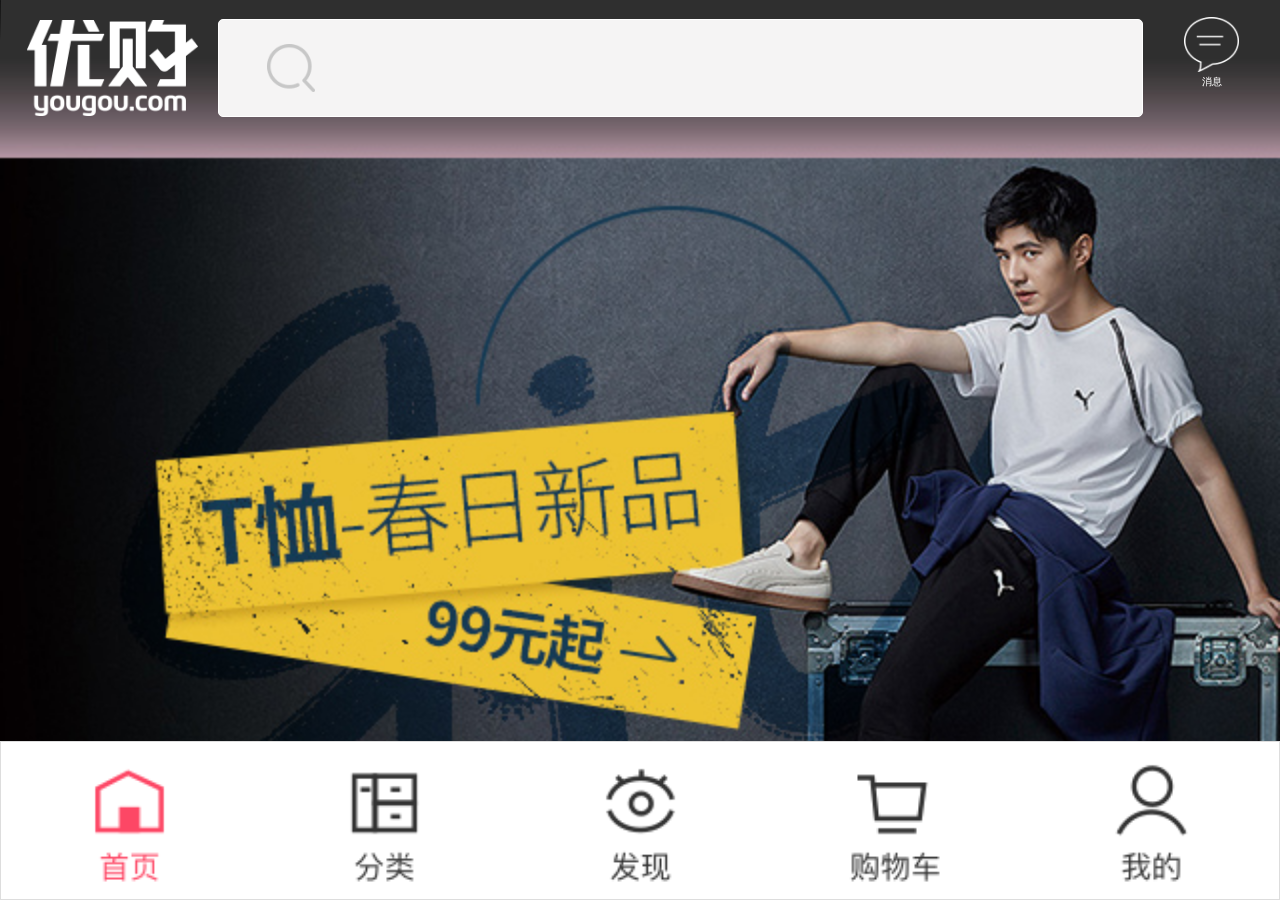
<file: index.html>
<!DOCTYPE html>
<html lang="en">
<head>
<meta charset="UTF-8">
<meta name="viewport" content="width=device-width, initial-scale=1.0">
<meta http-equiv="X-UA-Compatible" content="ie=edge">
<link rel="stylesheet" href="css/swiper.min.css">
<link rel="stylesheet" href="css/index.css">
<title>index</title>
</head>
<body>
<!-- header -->
<header>
    <div class="logo"></div>
    <input class="push-on" type="text">
    <div class="infos">
        <a href="javascript:;">消息</a>
    </div>
</header>
<!-- content -->
<div class="content">
    <!-- 轮播图 -->
    <section class="banner">
        <div class="swiper-container">
            <div class="swiper-wrapper">
                <div class="swiper-slide"><img src="img/1551765783019.jpg" alt=""></div>
                <div class="swiper-slide"><img src="img/1552291781034.jpg" alt=""></div>
                <div class="swiper-slide"><img src="img/1552291788923.jpg" alt=""></div>
                <div class="swiper-slide"><img src="img/1552291796296.jpg" alt=""></div>
                <div class="swiper-slide"><img src="img/1553219227276.jpg" alt=""></div>
            </div>
            <div id="diandian" class="swiper-pagination"></div>
        </div>
    </section>
    <!-- 签到 -->
    <section class="signIndex">
        <ul>
            <li>
                <a href="javascript:;">
                    <img src="img/1547706860219.png" alt="">
                </a>
            </li>
            <li>
                <a href="javascript:;">
                    <img src="img/1547706864808.png" alt="">
                </a>
            </li>
            <li>
                <a href="javascript:;">
                    <img src="img/1547706869505.png" alt="">
                </a>
            </li>
            <li>
                <a href="javascript:;">
                    <img src="img/1547706876310.png" alt="">
                </a>
            </li>
        </ul>
    </section>
    <!-- 新品首发 -->
    <section class="new-product">
        <ul>
            <li>
                <a href="javascript:;">
                    <img src="img/1553219276013.jpg" alt="">
                </a>
            </li>
            <li>
                <a href="javascript:;">
                    <img src="img/1553219289146.jpg" alt="">
                </a>
            </li>
            <li>
                <a href="javascript:;">
                    <img src="img/1553219298283.jpg" alt="">
                </a>
            </li>
            <li>
                <a href="javascript:;">
                    <img src="img/1553219305918.gif" alt="">
                </a>
            </li>
        </ul>
    </section>
    <!-- 折扣 -->
    <section class="discount">
        <div class="discount-wrapper">
            <div><a href="javascript:;"><img src="img/1552298902982.jpg" alt=""></a></div>
            <div><a href="javascript:;"><img src="img/1552301716243.jpg" alt=""></a></div>
            <div><a href="javascript:;"><img src="img/1552301625713.jpg" alt=""></a></div>
            <div><a href="javascript:;"><img src="img/1548678180156.jpg" alt=""></a></div>
            <div><a href="javascript:;"><img src="img/1550223407344.jpg" alt=""></a></div>
            <div><a href="javascript:;"><img src="img/1550829442636.jpg" alt=""></a></div>
            <div><a href="javascript:;"><img src="img/1550223390996.jpg" alt=""></a></div>
        </div>
    </section>
    <!-- 热门分类 -->
    <section class="hot-product">
        <a class="title" href="javascript:;"><img src="img/1537964399143.jpg" alt=""></a>
        <div class="product-class">
            <ul>
                <li>
                    <a href="javascript:;">
                        <img src="img/1550817750185.png" alt="">
                    </a>
                </li>
                <li>
                    <a href="javascript:;">
                        <img src="img/1550820145606.png" alt="">
                    </a>
                </li>
                <li>
                    <a href="javascript:;">
                        <img src="img/1550817770313.png" alt="">
                    </a>
                </li>
                <li>
                    <a href="javascript:;">
                        <img src="img/1550817777822.png" alt="">
                    </a>
                </li>
                
            </ul>
        </div>
        <div class="product-class">
            <ul>
                <li>
                    <a href="javascript:;">
                        <img src="img/1550810102851.png" alt="">
                    </a>
                </li>
                <li>
                    <a href="javascript:;">
                        <img src="img/1550810101303.png" alt="">
                    </a>
                </li>
                <li>
                    <a href="javascript:;">
                        <img src="img/1550810107688.png" alt="">
                    </a>
                </li>
                <li>
                    <a href="javascript:;">
                        <img src="img/1550810111372.png" alt="">
                    </a>
                </li>
            </ul>
        </div>
        <div class="product-brand">
            <ul>
                <li>
                    <a href="javascript:;">
                        <img src="img/1537253123662.png" alt="">
                    </a>
                </li>
                <li>
                    <a href="javascript:;">
                        <img src="img/1537253140328.png" alt="">
                    </a>
                </li>
                <li>
                    <a href="javascript:;">
                        <img src="img/1537253162890.png" alt="">
                    </a>
                </li>
                <li>
                    <a href="javascript:;">
                        <img src="img/1537253177953.png" alt="">
                    </a>
                </li>
                <li>
                    <a href="javascript:;">
                        <img src="img/1537253203264.png" alt="">
                    </a>
                </li>
            </ul>
        </div>
        <div class="product-brand">
            <ul>
                <li>
                    <a href="javascript:;">
                        <img src="img/1537253220254.png" alt="">
                    </a>
                </li>
                <li>
                    <a href="javascript:;">
                        <img src="img/1537253238961.png" alt="">
                    </a>
                </li>
                <li>
                    <a href="javascript:;">
                        <img src="img/1537253257853.png" alt="">
                    </a>
                </li>
                <li>
                    <a href="javascript:;">
                        <img src="img/1537253273217.png" alt="">
                    </a>
                </li>
                <li>
                    <a href="javascript:;">
                        <img src="img/1537253289009.png" alt="">
                    </a>
                </li>
            </ul>
        </div>
    </section>
    <!-- 限时秒杀 -->
    <section class="second-kill">
        <a class="title" href="javascript:;"><img src="img/1540552313348.jpg" alt=""></a>
        <div class="kill-content">
            <div class="kill-con-left">
                <a href="javascript:;">
                    <img src="img/1545122987899.jpg" alt="">
                </a>
            </div>
            <div class="kill-con-right">
                <div class="k-c-r-top">
                    <a href="javascript:;">
                        <div class="k-c-r-top-left">
                            <p class="setTime">爆款限时秒杀: </p>
                            <p class="colorFont">鞋靴特卖</p>
                            <p class="seckillFont">爆款秒杀</p>
                            <p class="goFont">GO></p>
                        </div>
                        <img class="k-c-r-top-right" src="img/100978552_01_mb.jpg" alt="">
                    </a>
                </div>
                <div class="k-c-r-bot">
                    <a href="javascript:;">
                        <div class="k-c-r-bot-left">
                            <p class="colorFont">运动休闲</p>
                            <p class="seckillFont">好货限量</p>
                            <p class="goFont">GO></p>
                        </div>
                        <img class="k-c-r-bot-right" src="img/100968975_01_mb.jpg" alt="">
                    </a>
                </div>
            </div>
        </div>
    </section>
    <!-- 精选活动 /品牌专区-->
    <section class="brand-area">
        <a class="title" href="javascript:;"><img src="img/1539570608208.jpg" alt=""></a>
        <a class="title" href="javascript:;"><img src="img/1537254187391.jpg" alt=""></a>
        <div class="brand-area-main">
            <a class="brand-area-pic" href="javascript:;"><img src="img/1551341063985.jpg" alt=""></a>
            <div class="more">
                <div class="more-list">
                    <a href="javascript:;">
                        <img src="img/101183233_01_mb.jpg" alt="">
                        <p>
                            <span>¥&nbsp;349</span>
                            <del>¥&nbsp;499</del>
                        </p>
                    </a>
                </div>
                <div class="more-list">
                    <a href="javascript:;">
                        <img src="img/101184037_01_mb.jpg" alt="">
                        <p>
                            <span>¥&nbsp;129</span>
                            <del>¥&nbsp;169</del>
                        </p>
                    </a>
                </div>
                <div class="more-list">
                    <a href="javascript:;">
                        <img src="img/101183269_01_mb.jpg" alt="">
                        <p>
                            <span>¥&nbsp;349</span>
                            <del>¥&nbsp;499</del>
                        </p>
                    </a>
                </div>
                <div class="more-list">
                    <a href="javascript:;">
                        <img src="img/101184089_01_mb.jpg" alt="">
                        <p>
                            <span>¥&nbsp;419</span>
                            <del>¥&nbsp;599</del>
                        </p>
                    </a>
                </div>
                <div class="more-list">
                    <a href="javascript:;">
                        <img src="img/101182849_01_mb.jpg" alt="">
                        <p>
                            <span>¥&nbsp;379</span>
                            <del>¥&nbsp;529</del>
                        </p>
                    </a>
                </div>
                <div class="more-list">
                    <a href="javascript:;">
                        <img src="img/101183864_01_mb.jpg" alt="">
                        <p>
                            <span>¥&nbsp;194</span>
                            <del>¥&nbsp;299</del>
                        </p>
                    </a>
                </div>
                <div class="more-list">
                    <a href="javascript:;">
                        <img src="img/101184061_01_mb.jpg" alt="">
                        <p>
                            <span>¥&nbsp;149</span>
                            <del>¥&nbsp;199</del>
                        </p>
                    </a>
                </div>
                <div class="more-list">
                    <a href="javascript:;">
                        <img src="img/101184117_01_mb.jpg" alt="">
                        <p>
                            <span>¥&nbsp;129</span>
                            <del>¥&nbsp;169</del>
                        </p>
                    </a>
                </div>
                <div class="more-list">
                    <a href="javascript:;">
                        <img src="img/101183855_01_mb.jpg" alt="">
                        <p>
                            <span>¥&nbsp;209</span>
                            <del>¥&nbsp;329</del>
                        </p>
                    </a>
                </div>
                <div class="more-list">
                    <a href="javascript:;">
                        <img src="img/101183269_01_mb.jpg" alt="">
                        <p>
                            <span>¥&nbsp;399</span>
                            <del>¥&nbsp;599</del>
                        </p>
                    </a>
                </div>
                <div class="more-list">
                    <a href="javascript:;">
                        <div class="more-word">
                            <p>查看更多</p>
                            <p>MORE+</p>
                        </div>
                    </a>
                </div>
            </div>
        </div>
        <div class="brand-area-main">
            <a class="brand-area-pic" href="javascript:;"><img src="img/1551341063985.jpg" alt=""></a>
            <div class="more">
                <div class="more-list">
                    <a href="javascript:;">
                        <img src="img/101183233_01_mb.jpg" alt="">
                        <p>
                            <span>¥&nbsp;349</span>
                            <del>¥&nbsp;499</del>
                        </p>
                    </a>
                </div>
                <div class="more-list">
                    <a href="javascript:;">
                        <img src="img/101184037_01_mb.jpg" alt="">
                        <p>
                            <span>¥&nbsp;129</span>
                            <del>¥&nbsp;169</del>
                        </p>
                    </a>
                </div>
                <div class="more-list">
                    <a href="javascript:;">
                        <img src="img/101183269_01_mb.jpg" alt="">
                        <p>
                            <span>¥&nbsp;349</span>
                            <del>¥&nbsp;499</del>
                        </p>
                    </a>
                </div>
                <div class="more-list">
                    <a href="javascript:;">
                        <img src="img/101184089_01_mb.jpg" alt="">
                        <p>
                            <span>¥&nbsp;419</span>
                            <del>¥&nbsp;599</del>
                        </p>
                    </a>
                </div>
                <div class="more-list">
                    <a href="javascript:;">
                        <img src="img/101182849_01_mb.jpg" alt="">
                        <p>
                            <span>¥&nbsp;379</span>
                            <del>¥&nbsp;529</del>
                        </p>
                    </a>
                </div>
                <div class="more-list">
                    <a href="javascript:;">
                        <img src="img/101183864_01_mb.jpg" alt="">
                        <p>
                            <span>¥&nbsp;194</span>
                            <del>¥&nbsp;299</del>
                        </p>
                    </a>
                </div>
                <div class="more-list">
                    <a href="javascript:;">
                        <img src="img/101184061_01_mb.jpg" alt="">
                        <p>
                            <span>¥&nbsp;149</span>
                            <del>¥&nbsp;199</del>
                        </p>
                    </a>
                </div>
                <div class="more-list">
                    <a href="javascript:;">
                        <img src="img/101184117_01_mb.jpg" alt="">
                        <p>
                            <span>¥&nbsp;129</span>
                            <del>¥&nbsp;169</del>
                        </p>
                    </a>
                </div>
                <div class="more-list">
                    <a href="javascript:;">
                        <img src="img/101183855_01_mb.jpg" alt="">
                        <p>
                            <span>¥&nbsp;209</span>
                            <del>¥&nbsp;329</del>
                        </p>
                    </a>
                </div>
                <div class="more-list">
                    <a href="javascript:;">
                        <img src="img/101183269_01_mb.jpg" alt="">
                        <p>
                            <span>¥&nbsp;399</span>
                            <del>¥&nbsp;599</del>
                        </p>
                    </a>
                </div>
                <div class="more-list">
                    <a href="javascript:;">
                        <div class="more-word">
                            <p>查看更多</p>
                            <p>MORE+</p>
                        </div>
                    </a>
                </div>
            </div>
        </div>
    </section>
    <!-- 回到顶部 -->
    <div class="back-top">
        <a href="javascript:;"></a>
    </div>
</div>
<!-- footer -->
<footer>
    <ul>
        <li>
            <a class="shouye" href="index.html"></a>
        </li>
        <li>
            <a class="fenlei" href="list.html"></a>
        </li>
        <li>
            <a class="faxian" href="javascript:;"></a>
        </li>
        <li>
            <a class="gouwuche" href="javascript:;"></a>
        </li>
        <li>
            <a class="wode" href="login.html"></a>
        </li>
    </ul>
</footer>
</body>
</html>
<script src="js/jquery-1.8.3.min.js"></script>
<script src="js/swiper.min.js"></script>
<script src="js/index.js"></script>
</file>
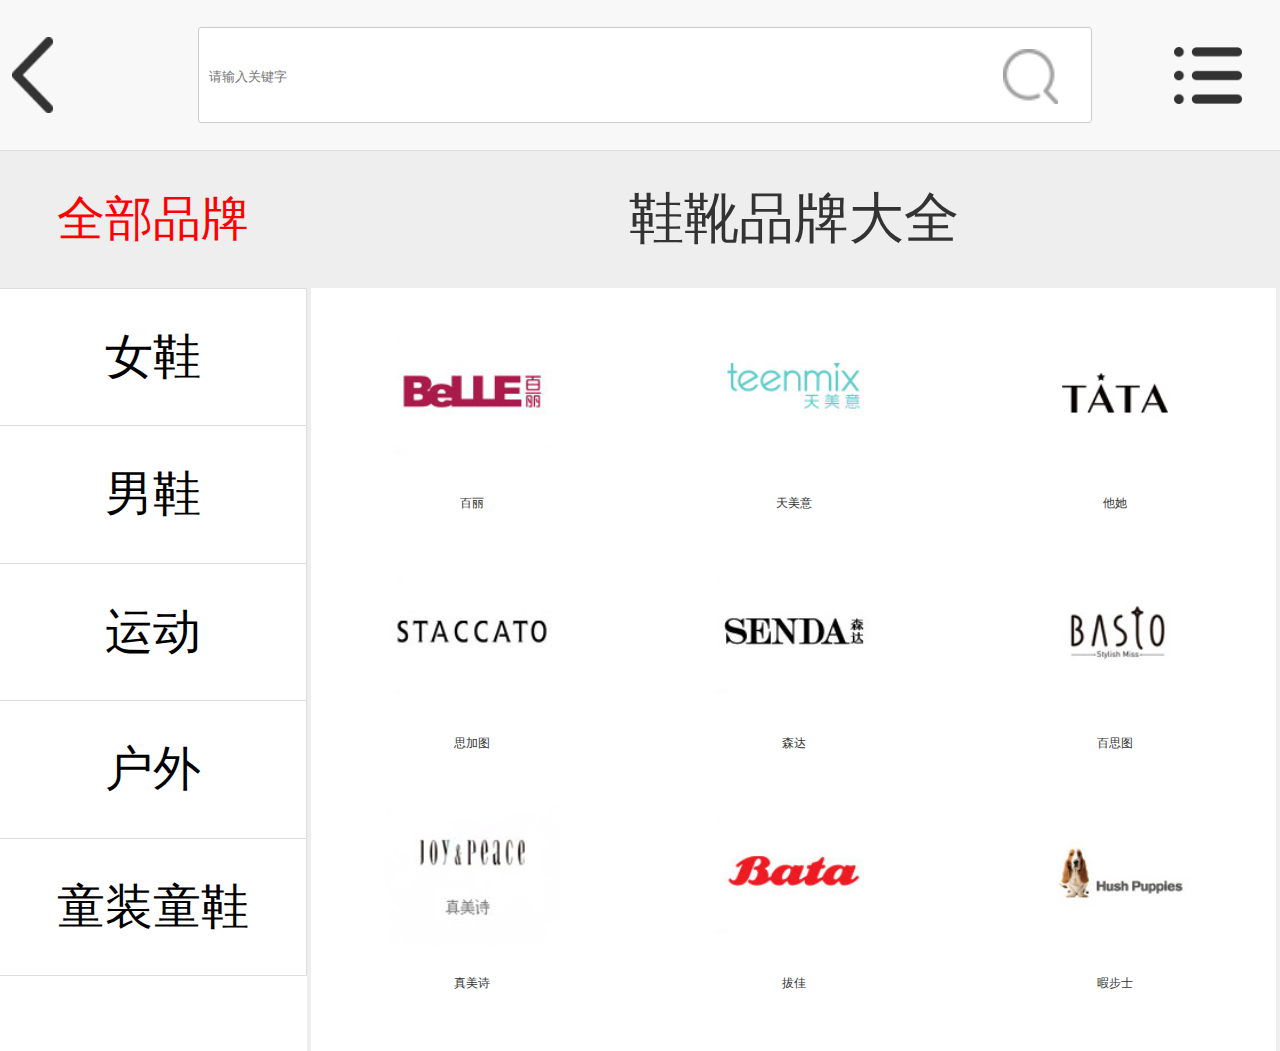
<file: list.html>
<!DOCTYPE html>
<html lang="en">
<head>
<meta charset="UTF-8">
<meta name="viewport" content="width=device-width, initial-scale=1.0">
<meta http-equiv="X-UA-Compatible" content="ie=edge">
<link rel="stylesheet" href="css/list.css">
<title>list</title>
</head>
<body>
<!-- header -->
<header>
    <div class="header-left">
        <a href="index.html">
            <img src="img/new-back.png" alt="">
        </a>
    </div>
    <div class="header-search">
        <input class="search-push" type="text" placeholder="请输入关键字">
        <input class="search-btn" type="button">
    </div>
    <div class="header-right">
        <a href="javascript:;">
            <img src="img/ico-menu.png" alt="">
        </a>
    </div>
</header>
<!-- nav -->
<div class="menu">
    <ul>
        <li>
            <a class="item1" href="index.html">首页</a>
        </li>
        <li>
            <a class="item2" href="list.html">分类</a>
        </li>
        <li>
            <a class="item3" href="javascript:;">购物车</a>
        </li>
        <li>
            <a class="item4" href="login.html">我的优购</a>
        </li>
    </ul>
</div>
<!-- content -->
<div class="content">
    <aside>
        <ul>
            <li class="hover-li">全部品牌</li>
            <li>女鞋</li>
            <li>男鞋</li>
            <li>运动</li>
            <li>户外</li>
            <li>童装童鞋</li>
        </ul>
    </aside>
    <section>
        <div class="right-wrapper">
            <div class="brand-list">
                <div class="classifyTitle">
                    <a href="javascript:;">
                        <p>鞋靴品牌大全</p>
                    </a>
                </div>
                <div class="ulW">
                    <ul>
                        <li>
                            <a href="javascript:;">
                                <img src="img/1471945302291.jpg" alt="">
                                百丽
                            </a>
                        </li>
                        <li>
                            <a href="javascript:;">
                                <img src="img/1471945361380.jpg" alt="">
                                天美意
                            </a>
                        </li>
                        <li>
                            <a href="javascript:;">
                                <img src="img/1505202455359.jpg" alt="">
                                他她
                            </a>
                        </li>
                        <li>
                            <a href="javascript:;">
                                <img src="img/1471945483609.jpg" alt="">
                                思加图
                            </a>
                        </li>
                        <li>
                            <a href="javascript:;">
                                <img src="img/1471945515474.jpg" alt="">
                                森达
                            </a>
                        </li>
                        <li>
                            <a href="javascript:;">
                                <img src="img/1511429850395.jpg" alt="">
                                百思图
                            </a>
                        </li>
                        <li>
                            <a href="javascript:;">
                                <img src="img/1471945590733.jpg" alt="">
                                真美诗
                            </a>
                        </li>
                        <li>
                            <a href="javascript:;">
                                <img src="img/1471945633239.jpg" alt="">
                                拔佳
                            </a>
                        </li>
                        <li>
                            <a href="javascript:;">
                                <img src="img/1471945687487.jpg" alt="">
                                暇步士
                            </a>
                        </li>
                        <li>
                            <a href="javascript:;">
                                <img src="img/1474355296468.jpg" alt="">
                                妙丽
                            </a>
                        </li>
                    </ul>
                </div>
                <div class="classifyTitle">
                    <a href="javascript:;">
                        <p>运动品牌大全</p>
                    </a>
                </div>
                <div class="ulW">
                    <ul>
                        <li>
                            <a href="javascript:;">
                                <img src="img/1528877324698.jpg" alt="">
                                阿迪达斯
                            </a>
                        </li>
                        <li>
                            <a href="javascript:;">
                                <img src="img/1487215345188.jpg" alt="">
                                耐克
                            </a>
                        </li>
                        <li>
                            <a href="javascript:;">
                                <img src="img/1487215359908.jpg" alt="">
                                彪马
                            </a>
                        </li>
                        <li>
                            <a href="javascript:;">
                                <img src="img/1528877338722.jpg" alt="">
                                三叶草
                            </a>
                        </li>
                        <li>
                            <a href="javascript:;">
                                <img src="img/1487215402976.jpg" alt="">
                                阿迪NEO
                            </a>
                        </li>
                        <li>
                            <a href="javascript:;">
                                <img src="img/1487215420856.jpg" alt="">
                                鬼冢虎
                            </a>
                        </li>
                        <li>
                            <a href="javascript:;">
                                <img src="img/1487215447414.jpg" alt="">
                                匡威
                            </a>
                        </li>
                        <li>
                            <a href="javascript:;">
                                <img src="img/1487215466765.jpg" alt="">
                                亚瑟士
                            </a>
                        </li>
                        <li>
                            <a href="javascript:;">
                                <img src="img/1524793161958.jpg" alt="">
                                斯凯奇
                            </a>
                        </li>
                        <li>
                            <a href="javascript:;">
                                <img src="img/1487215560304.jpg" alt="">
                                锐步
                            </a>
                        </li>
                        <li>
                            <a href="javascript:;">
                                <img src="img/1487215651642.jpg" alt="">
                                万斯
                            </a>
                        </li>
                    </ul>
                </div>
                <div class="classifyTitle">
                    <a href="javascript:;">
                        <p>户外品牌大全</p>
                    </a>
                </div>
                <div class="ulW">
                    <ul>
                        <li>
                            <a href="javascript:;">
                                <img src="img/1472006930755.jpg" alt="">
                                乐斯菲斯
                            </a>
                        </li>
                        <li>
                            <a href="javascript:;">
                                <img src="img/1472007189975.jpg" alt="">
                                卡特
                            </a>
                        </li>
                        <li>
                            <a href="javascript:;">
                                <img src="img/1472007620634.jpg" alt="">
                                添柏岚
                            </a>
                        </li>
                        <li>
                            <a href="javascript:;">
                                <img src="img/1472007719375.jpg" alt="">
                                哥伦比亚
                            </a>
                        </li>
                    </ul>
                </div>
            </div>
        </div>
    </section>
</div>
</body>
</html>
<script src="js/jquery-1.8.3.min.js"></script>
<script src="js/list.js"></script>
</file>
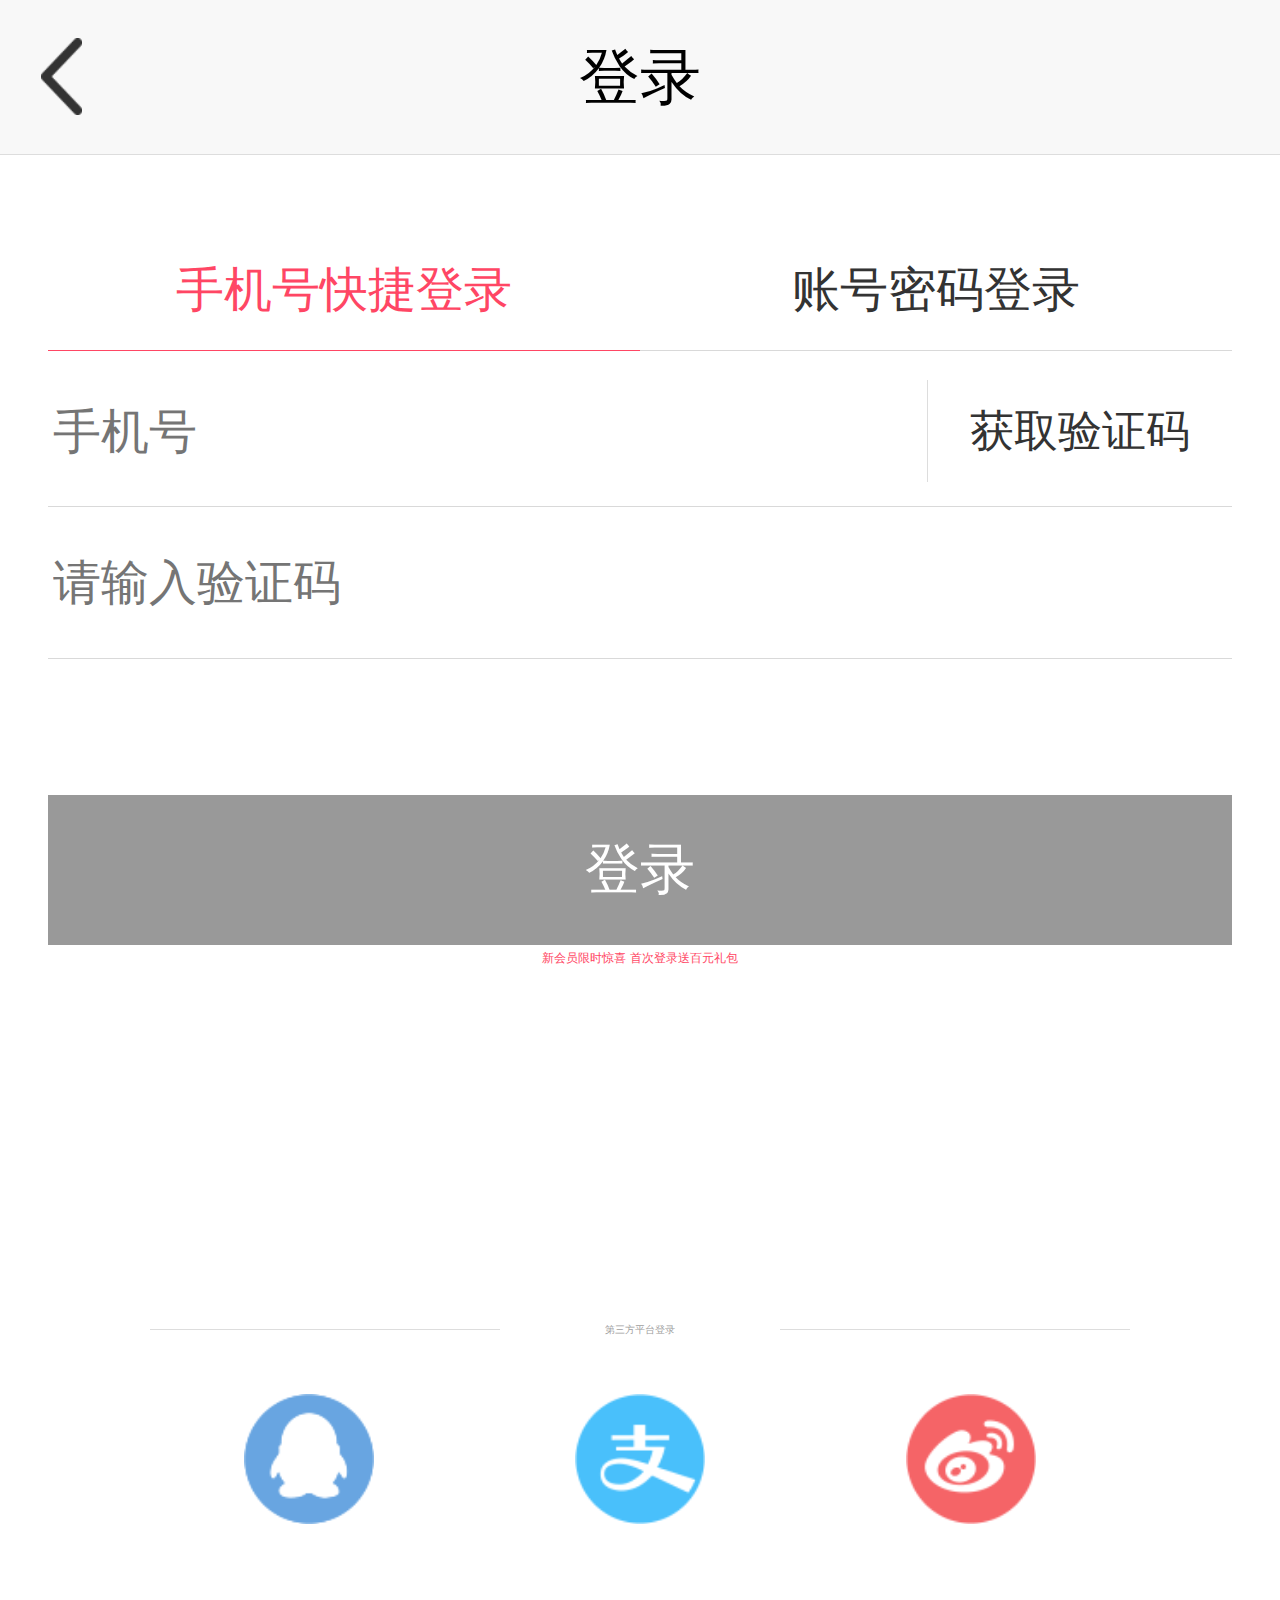
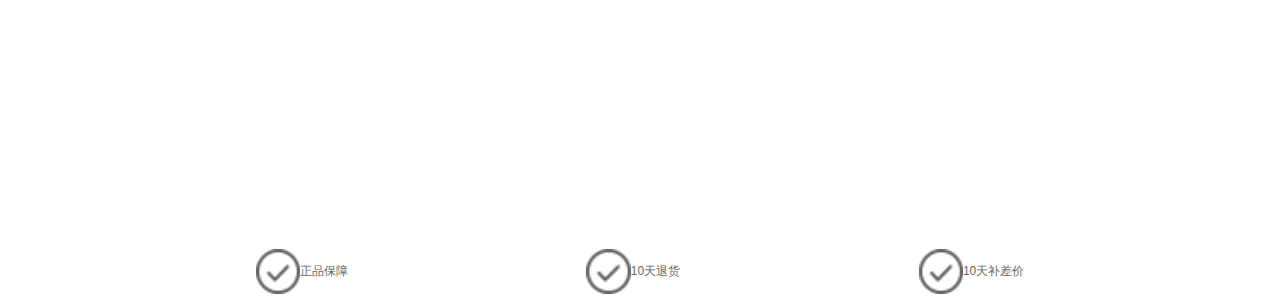
<file: login.html>
<!DOCTYPE html>
<html lang="en">
<head>
<meta charset="UTF-8">
<meta name="viewport" content="width=device-width, initial-scale=1.0">
<meta http-equiv="X-UA-Compatible" content="ie=edge">
<link rel="stylesheet" href="css/login.css">
<title>login</title>
</head>
<body>
<!-- header   -->
<header>
    <div class="header-left">
        <a href="index.html">
            <img src="img/new-back.png" alt="">
        </a>
    </div>
    <h2 class="title">登录</h2>
</header>
<!-- section -->
<section>
    <form action="">
        <div class="login-type">
            <div class="phone-login login-type-hover">
                <span>手机号快捷登录</span>
            </div>
            <div class="normal-login">
                <span>账号密码登录</span>
            </div>
        </div>
        <div class="phone-login-area">
            <div class="push-phone">
                <div class="phone-text">
                    <input class="input-text" type="text" placeholder="手机号">
                </div>
                <a class="get-phone-code" href="javascript:;">获取验证码</a>
            </div>
            <div class="push-phone-code">
                <div class="push-phone">
                    <input class="input-text" type="text" placeholder="请输入验证码">
                </div>
            </div>
        </div>
        <div class="normal-login-area">
            <div class="push-phone">
                <div class="phone-text">
                    <input class="input-text" type="text" placeholder="手机号/邮箱">
                </div>
            </div>
            <div class="push-phone-code">
                <div class="push-phone">
                    <input class="input-text" type="text" placeholder="密码">
                </div>
                <div class="eye"></div>
            </div>
        </div>
        <input class="login-btn" type="button" value="登录">
        <div class="phone-login-alert">新会员限时惊喜 首次登录送百元礼包</div>
        <div class="forgive">
            <span>
                <a href="javascript:;">忘记密码</a>
            </span>
        </div>
        <div class="login-other">
            <div class="login-other-title">
                <span>第三方平台登录</span>
            </div>
            <div class="share">
                <a href=""><img src="img/QQ.png" alt=""></a>
                <a href=""><img src="img/pay.png" alt=""></a>
                <a href=""><img src="img/sina.png" alt=""></a>
            </div>
        </div>
    </form>
</section>
<!-- footer -->
<footer>
    <p>
        <img src="img/ensure.png" alt="">
        <span>正品保障</span>
    </p>
    <p>
        <img src="img/ensure.png" alt="">
        <span>10天退货</span>
    </p>
    <p>
        <img src="img/ensure.png" alt="">
        <span>10天补差价</span>
    </p>
</footer>
</body>
</html>
<script src="js/jquery-1.8.3.min.js"></script>
<script src="js/login.js"></script>
</file>
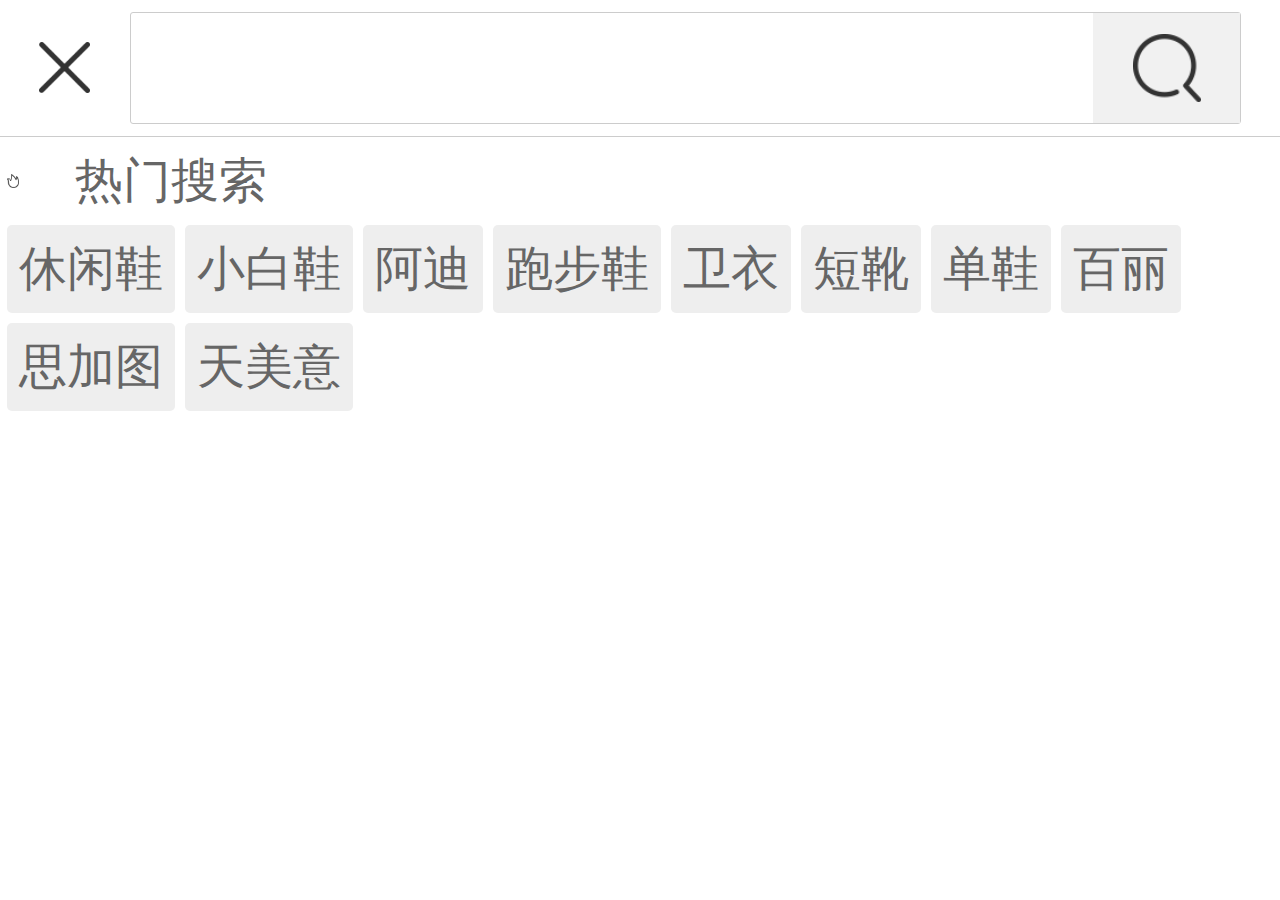
<file: search.html>
<!DOCTYPE html>
<html lang="en">
<head>
<meta charset="UTF-8">
<meta name="viewport" content="width=device-width, initial-scale=1.0">
<meta http-equiv="X-UA-Compatible" content="ie=edge">
<link rel="stylesheet" href="css/search.css">
<title>search</title>
</head>
<body>
<!-- header -->
<header>
    <div class="close"></div>
    <div class="search">
        <input class="write" type="text">
        <input class="search-btn" type="button">
    </div>
</header>
<!-- section -->
<section>
    <div class="hot-search">
        <div class="con-top">
            热门搜索
        </div>
        <ul class="con-bot">
            <li><a href="javascript:;">休闲鞋</a></li>
            <li><a href="javascript:;">小白鞋</a></li>
            <li><a href="javascript:;">阿迪</a></li>
            <li><a href="javascript:;">跑步鞋</a></li>
            <li><a href="javascript:;">卫衣</a></li>
            <li><a href="javascript:;">短靴</a></li>
            <li><a href="javascript:;">单鞋</a></li>
            <li><a href="javascript:;">百丽</a></li>
            <li><a href="javascript:;">思加图</a></li>
            <li><a href="javascript:;">天美意</a></li>
        </ul>
    </div>
</section>
</body>
</html>
<script type="text/javascript" src="js/jquery-1.8.3.min.js"></script>
<script type="text/javascript" src="js/search.js"></script>
</file>
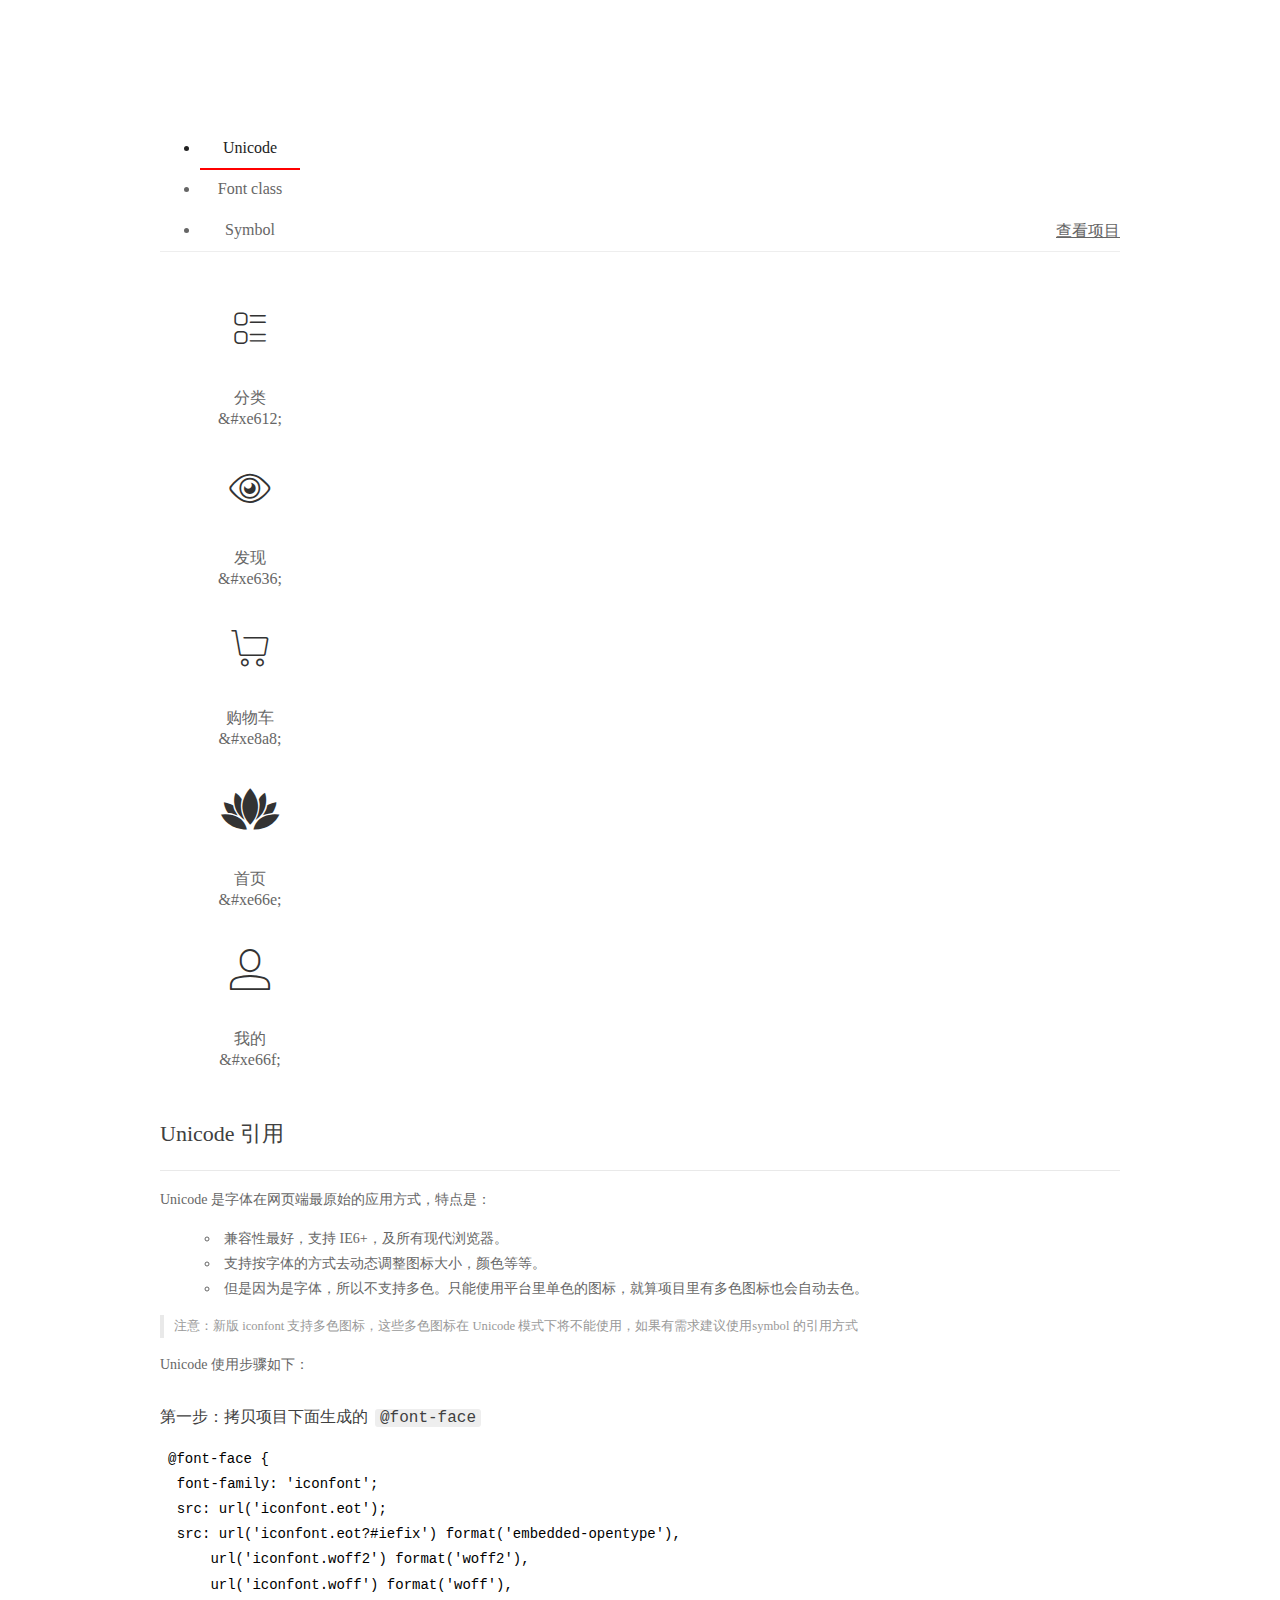
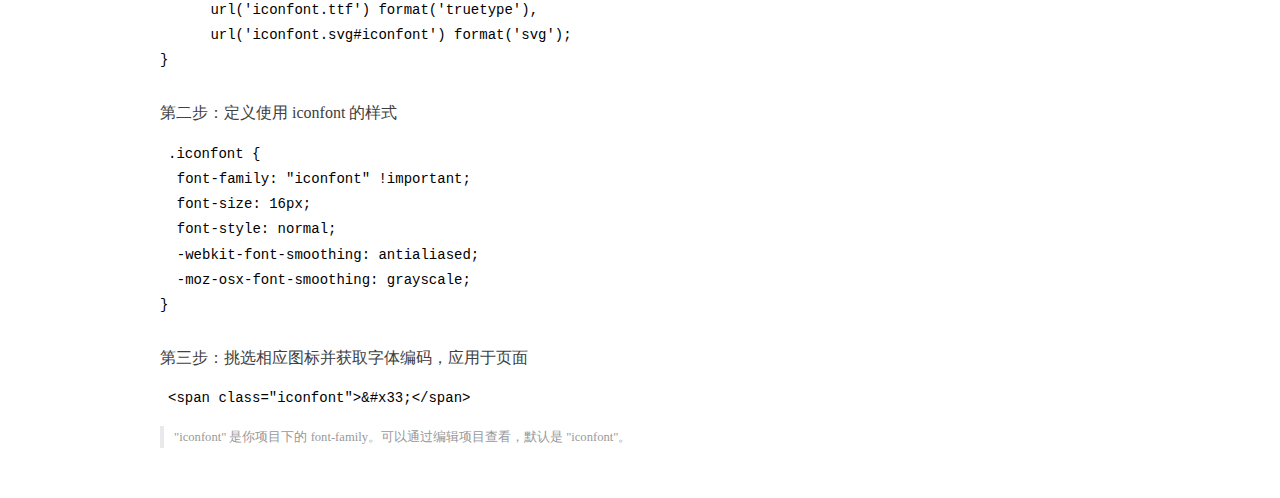
<file: font/demo_index.html>
<!DOCTYPE html>
<html>
<head>
  <meta charset="utf-8"/>
  <title>IconFont Demo</title>
  <link rel="shortcut icon" href="https://gtms04.alicdn.com/tps/i4/TB1_oz6GVXXXXaFXpXXJDFnIXXX-64-64.ico" type="image/x-icon"/>
  <link rel="stylesheet" href="https://g.alicdn.com/thx/cube/1.3.2/cube.min.css">
  <link rel="stylesheet" href="demo.css">
  <link rel="stylesheet" href="iconfont.css">
  <script src="iconfont.js"></script>
  <!-- jQuery -->
  <script src="https://a1.alicdn.com/oss/uploads/2018/12/26/7bfddb60-08e8-11e9-9b04-53e73bb6408b.js"></script>
  <!-- 代码高亮 -->
  <script src="https://a1.alicdn.com/oss/uploads/2018/12/26/a3f714d0-08e6-11e9-8a15-ebf944d7534c.js"></script>
</head>
<body>
  <div class="main">
    <h1 class="logo"><a href="https://www.iconfont.cn/" title="iconfont 首页" target="_blank">&#xe86b;</a></h1>
    <div class="nav-tabs">
      <ul id="tabs" class="dib-box">
        <li class="dib active"><span>Unicode</span></li>
        <li class="dib"><span>Font class</span></li>
        <li class="dib"><span>Symbol</span></li>
      </ul>
      
      <a href="https://www.iconfont.cn/manage/index?manage_type=myprojects&projectId=1100713" target="_blank" class="nav-more">查看项目</a>
      
    </div>
    <div class="tab-container">
      <div class="content unicode" style="display: block;">
          <ul class="icon_lists dib-box">
          
            <li class="dib">
              <span class="icon iconfont">&#xe612;</span>
                <div class="name">分类</div>
                <div class="code-name">&amp;#xe612;</div>
              </li>
          
            <li class="dib">
              <span class="icon iconfont">&#xe636;</span>
                <div class="name">发现</div>
                <div class="code-name">&amp;#xe636;</div>
              </li>
          
            <li class="dib">
              <span class="icon iconfont">&#xe8a8;</span>
                <div class="name">购物车</div>
                <div class="code-name">&amp;#xe8a8;</div>
              </li>
          
            <li class="dib">
              <span class="icon iconfont">&#xe66e;</span>
                <div class="name">首页</div>
                <div class="code-name">&amp;#xe66e;</div>
              </li>
          
            <li class="dib">
              <span class="icon iconfont">&#xe66f;</span>
                <div class="name">我的</div>
                <div class="code-name">&amp;#xe66f;</div>
              </li>
          
          </ul>
          <div class="article markdown">
          <h2 id="unicode-">Unicode 引用</h2>
          <hr>

          <p>Unicode 是字体在网页端最原始的应用方式，特点是：</p>
          <ul>
            <li>兼容性最好，支持 IE6+，及所有现代浏览器。</li>
            <li>支持按字体的方式去动态调整图标大小，颜色等等。</li>
            <li>但是因为是字体，所以不支持多色。只能使用平台里单色的图标，就算项目里有多色图标也会自动去色。</li>
          </ul>
          <blockquote>
            <p>注意：新版 iconfont 支持多色图标，这些多色图标在 Unicode 模式下将不能使用，如果有需求建议使用symbol 的引用方式</p>
          </blockquote>
          <p>Unicode 使用步骤如下：</p>
          <h3 id="-font-face">第一步：拷贝项目下面生成的 <code>@font-face</code></h3>
<pre><code class="language-css"
>@font-face {
  font-family: 'iconfont';
  src: url('iconfont.eot');
  src: url('iconfont.eot?#iefix') format('embedded-opentype'),
      url('iconfont.woff2') format('woff2'),
      url('iconfont.woff') format('woff'),
      url('iconfont.ttf') format('truetype'),
      url('iconfont.svg#iconfont') format('svg');
}
</code></pre>
          <h3 id="-iconfont-">第二步：定义使用 iconfont 的样式</h3>
<pre><code class="language-css"
>.iconfont {
  font-family: "iconfont" !important;
  font-size: 16px;
  font-style: normal;
  -webkit-font-smoothing: antialiased;
  -moz-osx-font-smoothing: grayscale;
}
</code></pre>
          <h3 id="-">第三步：挑选相应图标并获取字体编码，应用于页面</h3>
<pre>
<code class="language-html"
>&lt;span class="iconfont"&gt;&amp;#x33;&lt;/span&gt;
</code></pre>
          <blockquote>
            <p>"iconfont" 是你项目下的 font-family。可以通过编辑项目查看，默认是 "iconfont"。</p>
          </blockquote>
          </div>
      </div>
      <div class="content font-class">
        <ul class="icon_lists dib-box">
          
          <li class="dib">
            <span class="icon iconfont icon-fenlei"></span>
            <div class="name">
              分类
            </div>
            <div class="code-name">.icon-fenlei
            </div>
          </li>
          
          <li class="dib">
            <span class="icon iconfont icon-faxian"></span>
            <div class="name">
              发现
            </div>
            <div class="code-name">.icon-faxian
            </div>
          </li>
          
          <li class="dib">
            <span class="icon iconfont icon-gouwuche"></span>
            <div class="name">
              购物车
            </div>
            <div class="code-name">.icon-gouwuche
            </div>
          </li>
          
          <li class="dib">
            <span class="icon iconfont icon-shouye"></span>
            <div class="name">
              首页
            </div>
            <div class="code-name">.icon-shouye
            </div>
          </li>
          
          <li class="dib">
            <span class="icon iconfont icon-wode"></span>
            <div class="name">
              我的
            </div>
            <div class="code-name">.icon-wode
            </div>
          </li>
          
        </ul>
        <div class="article markdown">
        <h2 id="font-class-">font-class 引用</h2>
        <hr>

        <p>font-class 是 Unicode 使用方式的一种变种，主要是解决 Unicode 书写不直观，语意不明确的问题。</p>
        <p>与 Unicode 使用方式相比，具有如下特点：</p>
        <ul>
          <li>兼容性良好，支持 IE8+，及所有现代浏览器。</li>
          <li>相比于 Unicode 语意明确，书写更直观。可以很容易分辨这个 icon 是什么。</li>
          <li>因为使用 class 来定义图标，所以当要替换图标时，只需要修改 class 里面的 Unicode 引用。</li>
          <li>不过因为本质上还是使用的字体，所以多色图标还是不支持的。</li>
        </ul>
        <p>使用步骤如下：</p>
        <h3 id="-fontclass-">第一步：引入项目下面生成的 fontclass 代码：</h3>
<pre><code class="language-html">&lt;link rel="stylesheet" href="./iconfont.css"&gt;
</code></pre>
        <h3 id="-">第二步：挑选相应图标并获取类名，应用于页面：</h3>
<pre><code class="language-html">&lt;span class="iconfont icon-xxx"&gt;&lt;/span&gt;
</code></pre>
        <blockquote>
          <p>"
            iconfont" 是你项目下的 font-family。可以通过编辑项目查看，默认是 "iconfont"。</p>
        </blockquote>
      </div>
      </div>
      <div class="content symbol">
          <ul class="icon_lists dib-box">
          
            <li class="dib">
                <svg class="icon svg-icon" aria-hidden="true">
                  <use xlink:href="#icon-fenlei"></use>
                </svg>
                <div class="name">分类</div>
                <div class="code-name">#icon-fenlei</div>
            </li>
          
            <li class="dib">
                <svg class="icon svg-icon" aria-hidden="true">
                  <use xlink:href="#icon-faxian"></use>
                </svg>
                <div class="name">发现</div>
                <div class="code-name">#icon-faxian</div>
            </li>
          
            <li class="dib">
                <svg class="icon svg-icon" aria-hidden="true">
                  <use xlink:href="#icon-gouwuche"></use>
                </svg>
                <div class="name">购物车</div>
                <div class="code-name">#icon-gouwuche</div>
            </li>
          
            <li class="dib">
                <svg class="icon svg-icon" aria-hidden="true">
                  <use xlink:href="#icon-shouye"></use>
                </svg>
                <div class="name">首页</div>
                <div class="code-name">#icon-shouye</div>
            </li>
          
            <li class="dib">
                <svg class="icon svg-icon" aria-hidden="true">
                  <use xlink:href="#icon-wode"></use>
                </svg>
                <div class="name">我的</div>
                <div class="code-name">#icon-wode</div>
            </li>
          
          </ul>
          <div class="article markdown">
          <h2 id="symbol-">Symbol 引用</h2>
          <hr>

          <p>这是一种全新的使用方式，应该说这才是未来的主流，也是平台目前推荐的用法。相关介绍可以参考这篇<a href="">文章</a>
            这种用法其实是做了一个 SVG 的集合，与另外两种相比具有如下特点：</p>
          <ul>
            <li>支持多色图标了，不再受单色限制。</li>
            <li>通过一些技巧，支持像字体那样，通过 <code>font-size</code>, <code>color</code> 来调整样式。</li>
            <li>兼容性较差，支持 IE9+，及现代浏览器。</li>
            <li>浏览器渲染 SVG 的性能一般，还不如 png。</li>
          </ul>
          <p>使用步骤如下：</p>
          <h3 id="-symbol-">第一步：引入项目下面生成的 symbol 代码：</h3>
<pre><code class="language-html">&lt;script src="./iconfont.js"&gt;&lt;/script&gt;
</code></pre>
          <h3 id="-css-">第二步：加入通用 CSS 代码（引入一次就行）：</h3>
<pre><code class="language-html">&lt;style&gt;
.icon {
  width: 1em;
  height: 1em;
  vertical-align: -0.15em;
  fill: currentColor;
  overflow: hidden;
}
&lt;/style&gt;
</code></pre>
          <h3 id="-">第三步：挑选相应图标并获取类名，应用于页面：</h3>
<pre><code class="language-html">&lt;svg class="icon" aria-hidden="true"&gt;
  &lt;use xlink:href="#icon-xxx"&gt;&lt;/use&gt;
&lt;/svg&gt;
</code></pre>
          </div>
      </div>

    </div>
  </div>
  <script>
  $(document).ready(function () {
      $('.tab-container .content:first').show()

      $('#tabs li').click(function (e) {
        var tabContent = $('.tab-container .content')
        var index = $(this).index()

        if ($(this).hasClass('active')) {
          return
        } else {
          $('#tabs li').removeClass('active')
          $(this).addClass('active')

          tabContent.hide().eq(index).fadeIn()
        }
      })
    })
  </script>
</body>
</html>
</file>
<file: css/index.css>
@charset "utf-8";
/*css document*/
body,p,dl,dd,ul,ol,li,div,h1,h2,h3,h4,h5,h6,form,input,table,tr,td{
	margin:0;
	padding:0;
}
html{
	font-size: 26.67vw;
	height: 100%;
}
body{
	font-family: "微软雅黑",Arial;
	background: #f6f6f6;
    height: 100%;
	display: -webkit-flex;
	-webkit-flex-direction:column;
}
ul,ol{
	list-style:none;
}
img{
	border:0;
	display: block;
}
a{
	text-decoration: none;
	display: block;
	color: #333333;
}
span{
	display: block;
}
h3{
	font-weight: normal;
}
/* header */
header{
    width: 100%;
    height: .4rem;
    background:url(../img/toyy4.png) no-repeat;
    /* background-size: 100%; */
    background-color:rgba(0, 0, 0, 0);
    display: -webkit-flex;
    -webkit-justify-content:space-between;
    -webkit-align-items:center;
    position: fixed;
    left: 0;
    top: 0;
    z-index: 10;
    transition-property: background-image;
    transition-duration: 0.4s;
    transition-timing-function: linear;
}
header input{
    -webkit-flex:1;
    height: .28rem;
    line-height: .3rem;
    padding-left: .38rem;
    border: 1px solid #ffffff;
    color: #ffffff;
    border-radius: 5px;
    padding-right: .14rem;
    background: url(../img/search-gray.png)no-repeat left;
    background-position-x: .14rem;
    background-color: #f5f4f4;
    background-size: .14rem .14rem;
    outline: none;
}
.logo{
    background: url(../img/logo.png) no-repeat center;
    background-size: 100%;
    width: .5rem;
    height: .3rem;
    margin-left: .08rem;
    margin-right: .06rem;
}
.infos{
    width: .4rem;
    height: .3rem;
}
.infos a{
    font-size: 10px;
    color: #ffffff;
    padding-top: .17rem;
    text-align: center;
    /* width: .4rem;
    height: .3rem; */
    background: url(../img/information-small.png) no-repeat center top;
    background-size: .16rem auto;
}
/* content */
.content{
    width: 100%;
    height: 100%;
    overflow-y: auto;
}
/* 轮播图 */
.banner{
    width: 100%;
    height: 3.1rem;
}
.banner img{
    width: 100%;
    height: 100%;
}
#diandian .swiper-pagination-bullet{
    background-color: rgba(0, 0, 0, .1);
    width: 5px;
    height: 5px;
    border: 1px solid rgba(255, 255, 255, .5);
}
#diandian .swiper-pagination-bullet-active{
    background-color: #fe0000;
}
/* 签到 */
.signIndex{
    width: 100%;
    height: .6rem;
}
.signIndex ul{
    display: -webkit-flex;
}
.signIndex ul li{
    width: 25%;
}
.signIndex ul li img{
    width: 100%;
    height: 100%;
}
/* 新品首发 */
.new-product{
    width: 100%;
    height: .82rem;
}
.new-product ul{
    width: 100%;
    height: .82rem;
    display: -webkit-flex;
}
.new-product ul li{
    width: 25%;
    height: .82rem;
}
.new-product ul li a{
    width: 100%;
    height: 100%;
}
.new-product ul li a img{
    width: 100%;
    height: 100%;
}
/* 折扣 */
.discount{
    height: 1.94rem;
    margin:0 5px;
}
.discount-wrapper{
    padding: .09rem .12rem .19rem .12rem ;
    margin-bottom: .12rem;
    background-color: #ffffff;
    height: 1.59rem;
    display: -webkit-flex;
    /* flex-wrap: nowrap; */
    overflow-x: auto;
    /* box-sizing: border-box; */
}
.discount-wrapper::-webkit-scrollbar {
    display:none
}
.discount-wrapper div{
    margin-right: .14rem;
}
.discount-wrapper a img{
    width: 1.34rem;
    height: 1.59rem;
}
/* 热门分类 */
.hot-product{
    width: 100%;
}
.title img{
    width: 100%;
}
.product-class ul{
    display: -webkit-flex;
}
.product-class ul li{
    width: 25%;
}
.product-class ul li a img{
    width: 100%;
}
.product-brand ul{
    display: -webkit-flex;;
}
.product-brand ul li{
    width: 20%;
}
.product-brand ul li a img{
    width: 100%;
}
/* 限时秒杀 */
.second-kill{
    margin: .06rem .05rem .09rem;
    background-color: #ffffff;
}
.kill-content{
    margin: .12rem .05rem 0 .11rem;
    display: -webkit-flex;
}
.kill-con-left a img{
    width: 100%;
}
.kill-con-right{
    display: -webkit-flex;
    -webkit-flex-direction:column;
    margin-left: .11rem;
}
.k-c-r-top a{
    display: -webkit-flex;
    height: .97rem;
}
.k-c-r-top-right{
    width: 50%;
}
.k-c-r-bot a{
    display: -webkit-flex;
    height: .97rem;
}
.k-c-r-bot-right{
    width: 50%;
}
.setTime{
    font-size: 12px;
}
.colorFont{
    font-size: .16rem;
}
.seckillFont{
    font-size: 12px;
}
.goFont{
    font-size: 12px;
    margin: .03rem 0 .1rem;
}
.k-c-r-top-left .colorFont{
    color: transparent;
    background: -webkit-linear-gradient(left, #9446FF, #4669FF);
    -webkit-background-clip:text;
    margin-top: .06rem;
}
.k-c-r-bot-left .colorFont{
    background: -webkit-linear-gradient(left, #FF4664, #FFA76A);
    -webkit-background-clip: text;
    color: transparent;
    padding-top: .08rem;
}
/* 精选活动 /品牌专区 */
.brand-area{
    margin: 0 .05rem .09rem;
    
}
.brand-area-main{
    margin-bottom: .07rem;
    background-color: #ffffff;
}
.brand-area-pic{
    padding: .09rem .11rem;
    background-color: #ffffff;
}
.brand-area-pic img{
    width: 100%;
}
.more{
    display: -webkit-flex;
    overflow-x: auto;
    margin: 0 .12rem;
    text-align: center;
    background-color: #ffffff;
}
.more::-webkit-scrollbar {
    display:none
}
.more-list{
    width: .98rem;
}
.more-list a img{
    width: .98rem;
    margin-bottom: .14rem;
}
.more-list p{
    display: -webkit-flex;
    font-size: 12px;
    margin-bottom: .2rem;
    -webkit-justify-content: center;
}
.more-list p del{
    font-size: 10px;
    padding-left: 5px;
    color: #999999;
}
.more-word{
    width: .98rem;
}
.more-word p:nth-child(1){
    font-size: .14rem;
    margin-top: .52rem;
    color: #333333;
    margin-bottom: 0;
}
.more-word p:nth-child(2){
    font-size: 10px;
    color: #333333;
}
/* 回到顶部 */
.back-top{
    position: fixed;
    bottom: .56rem;
    right: .2rem;
    z-index: 9999;
    display: none;
}
.back-top a{
    width: .4rem;
    height: .4rem;
    background-color: rgba(0, 0, 0, .75);
    background-image: url(../img/top.png);
    background-repeat: no-repeat;
    background-position: center;
    background-size: 60% auto;
    border-radius: 50%;
    display: block;
}
/* footer */
footer{
    height: .46rem;
    background: #ffffff;
    border: 1px solid #dddddd;
}
footer ul{
    display: -webkit-flex;
}
footer ul li{
    width: 20%;
}
footer ul li a{
    padding-top: .27rem;
    height: .19rem;
    display: block;
}
.shouye{
    background: url(../img/1541410695973.png) no-repeat center;
    background-size: .4rem auto;
}
.fenlei{
    background: url(../img/1541410707576.png) no-repeat center;
    background-size: .4rem auto;
}
.faxian{
    background: url(../img/1541410720097.png) no-repeat center;
    background-size: .4rem auto;
}
.gouwuche{
    background: url(../img/1541410729661.png) no-repeat center;
    background-size: .4rem auto;
}
.wode{
    background: url(../img/1541410737276.png) no-repeat center;
    background-size: .4rem auto;
}
</file>
<file: css/list.css>
@charset "utf-8";
/*css document*/
body,p,dl,dd,ul,ol,li,div,h1,h2,h3,h4,h5,h6,form,input,table,tr,td{
	margin:0;
	padding:0;
}
html{
	font-size: 26.67vw;
	height: 100%;
}
body{
	font-family: "微软雅黑",Arial;
	background: #f6f6f6;
    height: 100%;
	/* display: -webkit-flex;
	-webkit-flex-direction:column; */
}
ul,ol{
	list-style:none;
}
img{
	border:0;
	display: block;
}
a{
	text-decoration: none;
	display: block;
	color: #333333;
}
span{
	display: block;
}
h3{
	font-weight: normal;
}
/* header */
header{
    height: .28rem;
    padding: .08rem 0;
    border-bottom: 1px solid #ddd;
    display: -webkit-flex;
    -webkit-justify-content:space-between;
    -webkit-align-items:center;
    background:#f8f8f8;
}
.header-left{
    width: .45rem;
    margin-left: 12px;
}
.header-left a img{
    width: .12rem;
}
.header-search{
    height: .28rem;
    display: -webkit-flex;
    background-color:#fff;
    border: 1px solid #ccc;
    border-radius: 3px;
    padding-left: 10px;
    width: 2.62rem;
    box-sizing: border-box;
}
.search-push{
    -webkit-flex:1;
    height: .28rem;
    border: none;
    background:none;
    display: block;
    outline: none;
}
.search-btn{
    width: .36rem;
    height: .28rem;
    background: url(../img/ygseach.png) no-repeat center;
    background-size: .16rem auto;
    display: block;
    border: none;
    outline: none;
}
.header-right{
    width: .42rem;
    margin-left: 12px;
}
.header-right a img{
    width: .2rem;
    margin: 0 auto;
}
/* nav */
.menu{
    height: .49rem;
    background:#666;
    display: none;
}
.menu ul{
    display: -webkit-flex;
}
.menu ul li{
    width: 25%;
    height: .49rem;
}
.item1{
    background: url(../img/homec.png) no-repeat;
}
.item2{
    background: url(../img/class.png) no-repeat;
}
.item3{
    background: url(../img/ico-shopcartc.png) no-repeat;
}
.item4{
    background: url(../img/ico-personc.png) no-repeat;
}
.menu ul li a{
    font-size: .14rem;
    color: #fff;
    padding-top: .28rem;
    background-size: auto .18rem;
    background-position: center 9px;
    text-align: center;
}
/* content */
.content{
    display: -webkit-flex;
    height: 100%;
}
aside{
    width: .9rem;
    height: 100%;
    background: #fff;
}
aside ul li{
    height: .4rem;
    line-height: .4rem;
    padding: 0 6px;
    font-size: .14rem;
    text-align: center;
    border-right: 1px solid #ddd;
    background: #fff;
    border-bottom: 1px solid #ddd;
}
.hover-li{
    color: #ff0000;
    background: #eee;
    border-right: 1px solid #eee;
}
/* section */
section{
    -webkit-flex:1;
    background: #eee;
    padding:0 4px;
    display: -webkit-flex;
    -webkit-flex-direction:column;
    overflow-y:auto;
}
.wrapper{
    padding: 10px 0 5px;
}
.brand-list{
    padding-bottom: .25rem;
}
.classifyTitle{
    text-align: center;
}
.classifyTitle a{
    height: .4rem;
    line-height: .4rem;
    font-size: .16rem;
    color: #333;
    padding: 0 5px;
}
.ulW{
    background: #fff;
}
.ulW ul{
    display: -webkit-flex;
    -webkit-flex-wrap:wrap;
}
.ulW ul li{
    width: 33.33%;
}
.ulW ul li a{
    margin: 0 3px 5px;
    padding: 10px 5px;
    color: #333;
    font-size: 12px;
    text-align: center;
}
.ulW ul li a img{
    width: .55rem;
    padding: 0 0 10px;
    margin: 0 auto;

}
</file>
<file: css/login.css>
@charset "utf-8";
/*css document*/
body,p,dl,dd,ul,ol,li,div,h1,h2,h3,h4,h5,h6,form,input,table,tr,td{
	margin:0;
	padding:0;
}
html{
	font-size: 26.67vw;
	height: 100%;
}
body{
	font-family: "微软雅黑",Arial;
	background: #ffffff;
    height: 100%;
	/* display: -webkit-flex;
	-webkit-flex-direction:column; */
}
ul,ol{
	list-style:none;
}
img{
	border:0;
	display: block;
}
a{
	text-decoration: none;
	display: block;
	color: #333333;
}
span{
	display: block;
}
h3{
	font-weight: normal;
}
/* header */
header{
    width: 100%;
    height: .45rem;
    background-color: #f8f8f8;
    border-bottom: 1px solid #ddd;
    position: relative;
}
.header-left{
    position: absolute;
    width: .36rem;
    height: .45rem;
    left:0;
    top: 0;
}
.header-left a{
    width: .36rem;
    height: .45rem;
    display: -webkit-flex;
    -webkit-justify-content:center;
    -webkit-align-items:center;
}
.header-left a img{
    width: .12rem;
}
.title{
    width: 100%;
    text-align: center;
    font-size: .18rem;
    font-weight: 400;
    line-height: .45rem;
}
/* section */
section{
    padding: 0 .14rem;
}
.login-type{
    display: -webkit-flex;
    margin-bottom: 5px;
}
.phone-login,.normal-login{
    width: 50%;
    font-size: .14rem;
    text-align: center;
    padding-top: .22rem;
    border-bottom: 1px solid #d9d9d9;
}
.phone-login span,.normal-login span{
    border-bottom: 1px solid #ffffff;
    color: #333333;
    height: .35rem;
    line-height: .35rem;
}
.login-type-hover{
    border-bottom: 1px solid #ff4664;
}
.login-type-hover span{
    color: #ff4664;
}
.push-phone{
    display: -webkit-flex;
    -webkit-align-items:center;   
    height: .44rem;
    border-bottom: 1px solid #d9d9d9;
}
.phone-text{
    padding-right: .8rem;
    box-sizing: border-box;
}
.get-phone-code{
    width: .92rem;
    height: .3rem;
    line-height: .3rem;
    padding: 0;
    background: none;
    font-size: .13rem;
    border-left: 1px solid #dddddd;
    text-align: center;
}
.input-text{
    width:100%;
    height: .44rem;
    background: none;
    font-size: .14rem;
    color: #333333;
    outline: none;
    border: none;
    display: block;
    padding: 0 0 0 5px;
}
.normal-login-area .push-phone-code{
    position: relative;
}
.eye{
    height: .45rem;
    width: .35rem;
    background: url(../img/black.png) no-repeat center;
    background-size: .2rem auto;
    position: absolute;
    right: 0;
    top:0;
}
.normal-login-area{
    display: none;
}
.login-btn{
    width: 100%;
    margin-top: .4rem;
    padding: 0;
    background: #999;
    color: #fff;
    height: .44rem;
    line-height: .3rem;
    font-size: .16rem;
    border: none;
    outline: none;
    display: block;
}
.phone-login-alert{
    font-size: 12px;
    text-align: center;
    color: #ff4664;
    padding-top: 5px;
}
.forgive{
    text-align: right;
    padding-top: 5px;
    display: none;
}
.forgive a {
    font-size: .13rem;
    color: #666;
}
.login-other-title{
    background: url(../img/point.png)repeat-x center;
    margin: 0 .3rem;
    margin-top: .9rem;
    height: .32rem;
}
.login-other-title span{
    width: .7rem;
    background: #fff;
    padding: 0 .06rem;
    font-size: 10px;
    text-align: center;
    color: #a0a0a0;
    margin: 0 auto;
    line-height: .32rem;
}
.share{
    padding: 10px .28rem;
    text-align: center;
    display: -webkit-flex;
    -webkit-justify-content:space-around;
}
.share a{
    width: .38rem;
    height: .38rem;
}
.share a img{
    width: 100%;
}
/* footer */
footer{
    margin: .9rem .4rem .2rem;
    height: .18rem;
    display: -webkit-flex;
    -webkit-justify-content:space-around;
}
footer p{
    display: -webkit-flex;
    -webkit-align-items:center;
    color: #666;
}
footer p img{
    width: .13rem;
    height: .13rem;
}
footer p span{
    font-size: 12px;
}
</file>
<file: css/search.css>
@charset "utf-8";
/*css document*/
body,p,dl,dd,ul,ol,li,div,h1,h2,h3,h4,h5,h6,form,input,table,tr,td{
	margin:0;
	padding:0;
}
html{
	font-size: 26.67vw;
	height: 100%;
}
body{
	font-family: "微软雅黑",Arial;
	background: #fff;
    height: 100%;
	/* display: -webkit-flex;
	-webkit-flex-direction:column; */
}
ul,ol{
	list-style:none;
}
img{
	border:0;
	display: block;
}
a{
	text-decoration: none;
	display: block;
	color: #333333;
}
span{
	display: block;
}
h3{
	font-weight: normal;
}
/* header */
header{
    height: .34rem;
    padding:10px 0;
	border-bottom: 1px solid #ccc;
	display: -webkit-flex;
	-webkit-align-items:center;
}
.close{
	background:url(../img/ico-close.png)no-repeat center;
	width: .38rem;
	background-size: .15rem auto;
	height: .28rem;
}
.search{
	display: -webkit-flex;
	border: 1px solid #ccc;
	border-radius: 3px;
}
.search input{
	display: block;
	outline: none;
	border: none;
	background: none;
}
.write{
	width: 1.95rem;
	padding: 0 .77rem 0 .1rem;
	
}
.search .search-btn{
	width: .43rem;
	height: .32rem;
	background: url(../img/ico-srch.png) no-repeat center;
	background-size: .2rem .2rem;
	background-color: #f1f1f1;
}
/* section */
section{

}
.hot-search{
	padding: 0 12px 7px 2px;
}
.con-top{
	margin-left: 5px;
	padding:12px 0 12px .2rem;
	background: url(../img/hot.png) center left no-repeat;
	background-size: 12px auto;
	color: #666;
	font-size: .14rem;
}
.con-bot{
	display: -webkit-flex;
	-webkit-flex-wrap:wrap;
}
.con-bot li{
	margin: 0 5px 10px;
}
.con-bot li a{
	color: #666;
	padding:3px 12px;
	background: #eee;
	border-radius: 5px;
	font-size: .14rem;
	line-height: .24rem;
}
</file>
<file: font/demo.css>
/* Logo 字体 */
@font-face {
  font-family: "iconfont logo";
  src: url('https://at.alicdn.com/t/font_985780_km7mi63cihi.eot?t=1545807318834');
  src: url('https://at.alicdn.com/t/font_985780_km7mi63cihi.eot?t=1545807318834#iefix') format('embedded-opentype'),
    url('https://at.alicdn.com/t/font_985780_km7mi63cihi.woff?t=1545807318834') format('woff'),
    url('https://at.alicdn.com/t/font_985780_km7mi63cihi.ttf?t=1545807318834') format('truetype'),
    url('https://at.alicdn.com/t/font_985780_km7mi63cihi.svg?t=1545807318834#iconfont') format('svg');
}

.logo {
  font-family: "iconfont logo";
  font-size: 160px;
  font-style: normal;
  -webkit-font-smoothing: antialiased;
  -moz-osx-font-smoothing: grayscale;
}

/* tabs */
.nav-tabs {
  position: relative;
}

.nav-tabs .nav-more {
  position: absolute;
  right: 0;
  bottom: 0;
  height: 42px;
  line-height: 42px;
  color: #666;
}

#tabs {
  border-bottom: 1px solid #eee;
}

#tabs li {
  cursor: pointer;
  width: 100px;
  height: 40px;
  line-height: 40px;
  text-align: center;
  font-size: 16px;
  border-bottom: 2px solid transparent;
  position: relative;
  z-index: 1;
  margin-bottom: -1px;
  color: #666;
}


#tabs .active {
  border-bottom-color: #f00;
  color: #222;
}

.tab-container .content {
  display: none;
}

/* 页面布局 */
.main {
  padding: 30px 100px;
  width: 960px;
  margin: 0 auto;
}

.main .logo {
  color: #333;
  text-align: left;
  margin-bottom: 30px;
  line-height: 1;
  height: 110px;
  margin-top: -50px;
  overflow: hidden;
  *zoom: 1;
}

.main .logo a {
  font-size: 160px;
  color: #333;
}

.helps {
  margin-top: 40px;
}

.helps pre {
  padding: 20px;
  margin: 10px 0;
  border: solid 1px #e7e1cd;
  background-color: #fffdef;
  overflow: auto;
}

.icon_lists {
  width: 100% !important;
  overflow: hidden;
  *zoom: 1;
}

.icon_lists li {
  width: 100px;
  margin-bottom: 10px;
  margin-right: 20px;
  text-align: center;
  list-style: none !important;
  cursor: default;
}

.icon_lists li .code-name {
  line-height: 1.2;
}

.icon_lists .icon {
  display: block;
  height: 100px;
  line-height: 100px;
  font-size: 42px;
  margin: 10px auto;
  color: #333;
  -webkit-transition: font-size 0.25s linear, width 0.25s linear;
  -moz-transition: font-size 0.25s linear, width 0.25s linear;
  transition: font-size 0.25s linear, width 0.25s linear;
}

.icon_lists .icon:hover {
  font-size: 100px;
}

.icon_lists .svg-icon {
  /* 通过设置 font-size 来改变图标大小 */
  width: 1em;
  /* 图标和文字相邻时，垂直对齐 */
  vertical-align: -0.15em;
  /* 通过设置 color 来改变 SVG 的颜色/fill */
  fill: currentColor;
  /* path 和 stroke 溢出 viewBox 部分在 IE 下会显示
      normalize.css 中也包含这行 */
  overflow: hidden;
}

.icon_lists li .name,
.icon_lists li .code-name {
  color: #666;
}

/* markdown 样式 */
.markdown {
  color: #666;
  font-size: 14px;
  line-height: 1.8;
}

.highlight {
  line-height: 1.5;
}

.markdown img {
  vertical-align: middle;
  max-width: 100%;
}

.markdown h1 {
  color: #404040;
  font-weight: 500;
  line-height: 40px;
  margin-bottom: 24px;
}

.markdown h2,
.markdown h3,
.markdown h4,
.markdown h5,
.markdown h6 {
  color: #404040;
  margin: 1.6em 0 0.6em 0;
  font-weight: 500;
  clear: both;
}

.markdown h1 {
  font-size: 28px;
}

.markdown h2 {
  font-size: 22px;
}

.markdown h3 {
  font-size: 16px;
}

.markdown h4 {
  font-size: 14px;
}

.markdown h5 {
  font-size: 12px;
}

.markdown h6 {
  font-size: 12px;
}

.markdown hr {
  height: 1px;
  border: 0;
  background: #e9e9e9;
  margin: 16px 0;
  clear: both;
}

.markdown p {
  margin: 1em 0;
}

.markdown>p,
.markdown>blockquote,
.markdown>.highlight,
.markdown>ol,
.markdown>ul {
  width: 80%;
}

.markdown ul>li {
  list-style: circle;
}

.markdown>ul li,
.markdown blockquote ul>li {
  margin-left: 20px;
  padding-left: 4px;
}

.markdown>ul li p,
.markdown>ol li p {
  margin: 0.6em 0;
}

.markdown ol>li {
  list-style: decimal;
}

.markdown>ol li,
.markdown blockquote ol>li {
  margin-left: 20px;
  padding-left: 4px;
}

.markdown code {
  margin: 0 3px;
  padding: 0 5px;
  background: #eee;
  border-radius: 3px;
}

.markdown strong,
.markdown b {
  font-weight: 600;
}

.markdown>table {
  border-collapse: collapse;
  border-spacing: 0px;
  empty-cells: show;
  border: 1px solid #e9e9e9;
  width: 95%;
  margin-bottom: 24px;
}

.markdown>table th {
  white-space: nowrap;
  color: #333;
  font-weight: 600;
}

.markdown>table th,
.markdown>table td {
  border: 1px solid #e9e9e9;
  padding: 8px 16px;
  text-align: left;
}

.markdown>table th {
  background: #F7F7F7;
}

.markdown blockquote {
  font-size: 90%;
  color: #999;
  border-left: 4px solid #e9e9e9;
  padding-left: 0.8em;
  margin: 1em 0;
}

.markdown blockquote p {
  margin: 0;
}

.markdown .anchor {
  opacity: 0;
  transition: opacity 0.3s ease;
  margin-left: 8px;
}

.markdown .waiting {
  color: #ccc;
}

.markdown h1:hover .anchor,
.markdown h2:hover .anchor,
.markdown h3:hover .anchor,
.markdown h4:hover .anchor,
.markdown h5:hover .anchor,
.markdown h6:hover .anchor {
  opacity: 1;
  display: inline-block;
}

.markdown>br,
.markdown>p>br {
  clear: both;
}


.hljs {
  display: block;
  background: white;
  padding: 0.5em;
  color: #333333;
  overflow-x: auto;
}

.hljs-comment,
.hljs-meta {
  color: #969896;
}

.hljs-string,
.hljs-variable,
.hljs-template-variable,
.hljs-strong,
.hljs-emphasis,
.hljs-quote {
  color: #df5000;
}

.hljs-keyword,
.hljs-selector-tag,
.hljs-type {
  color: #a71d5d;
}

.hljs-literal,
.hljs-symbol,
.hljs-bullet,
.hljs-attribute {
  color: #0086b3;
}

.hljs-section,
.hljs-name {
  color: #63a35c;
}

.hljs-tag {
  color: #333333;
}

.hljs-title,
.hljs-attr,
.hljs-selector-id,
.hljs-selector-class,
.hljs-selector-attr,
.hljs-selector-pseudo {
  color: #795da3;
}

.hljs-addition {
  color: #55a532;
  background-color: #eaffea;
}

.hljs-deletion {
  color: #bd2c00;
  background-color: #ffecec;
}

.hljs-link {
  text-decoration: underline;
}

/* 代码高亮 */
/* PrismJS 1.15.0
https://prismjs.com/download.html#themes=prism&languages=markup+css+clike+javascript */
/**
 * prism.js default theme for JavaScript, CSS and HTML
 * Based on dabblet (http://dabblet.com)
 * @author Lea Verou
 */
code[class*="language-"],
pre[class*="language-"] {
  color: black;
  background: none;
  text-shadow: 0 1px white;
  font-family: Consolas, Monaco, 'Andale Mono', 'Ubuntu Mono', monospace;
  text-align: left;
  white-space: pre;
  word-spacing: normal;
  word-break: normal;
  word-wrap: normal;
  line-height: 1.5;

  -moz-tab-size: 4;
  -o-tab-size: 4;
  tab-size: 4;

  -webkit-hyphens: none;
  -moz-hyphens: none;
  -ms-hyphens: none;
  hyphens: none;
}

pre[class*="language-"]::-moz-selection,
pre[class*="language-"] ::-moz-selection,
code[class*="language-"]::-moz-selection,
code[class*="language-"] ::-moz-selection {
  text-shadow: none;
  background: #b3d4fc;
}

pre[class*="language-"]::selection,
pre[class*="language-"] ::selection,
code[class*="language-"]::selection,
code[class*="language-"] ::selection {
  text-shadow: none;
  background: #b3d4fc;
}

@media print {

  code[class*="language-"],
  pre[class*="language-"] {
    text-shadow: none;
  }
}

/* Code blocks */
pre[class*="language-"] {
  padding: 1em;
  margin: .5em 0;
  overflow: auto;
}

:not(pre)>code[class*="language-"],
pre[class*="language-"] {
  background: #f5f2f0;
}

/* Inline code */
:not(pre)>code[class*="language-"] {
  padding: .1em;
  border-radius: .3em;
  white-space: normal;
}

.token.comment,
.token.prolog,
.token.doctype,
.token.cdata {
  color: slategray;
}

.token.punctuation {
  color: #999;
}

.namespace {
  opacity: .7;
}

.token.property,
.token.tag,
.token.boolean,
.token.number,
.token.constant,
.token.symbol,
.token.deleted {
  color: #905;
}

.token.selector,
.token.attr-name,
.token.string,
.token.char,
.token.builtin,
.token.inserted {
  color: #690;
}

.token.operator,
.token.entity,
.token.url,
.language-css .token.string,
.style .token.string {
  color: #9a6e3a;
  background: hsla(0, 0%, 100%, .5);
}

.token.atrule,
.token.attr-value,
.token.keyword {
  color: #07a;
}

.token.function,
.token.class-name {
  color: #DD4A68;
}

.token.regex,
.token.important,
.token.variable {
  color: #e90;
}

.token.important,
.token.bold {
  font-weight: bold;
}

.token.italic {
  font-style: italic;
}

.token.entity {
  cursor: help;
}
</file>
<file: font/iconfont.css>
@font-face {font-family: "iconfont";
  src: url('iconfont.eot?t=1553150128320'); /* IE9 */
  src: url('iconfont.eot?t=1553150128320#iefix') format('embedded-opentype'), /* IE6-IE8 */
  url('[data-uri]') format('woff2'),
  url('iconfont.woff?t=1553150128320') format('woff'),
  url('iconfont.ttf?t=1553150128320') format('truetype'), /* chrome, firefox, opera, Safari, Android, iOS 4.2+ */
  url('iconfont.svg?t=1553150128320#iconfont') format('svg'); /* iOS 4.1- */
}

.iconfont {
  font-family: "iconfont" !important;
  font-size: 16px;
  font-style: normal;
  -webkit-font-smoothing: antialiased;
  -moz-osx-font-smoothing: grayscale;
}

.icon-fenlei:before {
  content: "\e612";
}

.icon-faxian:before {
  content: "\e636";
}

.icon-gouwuche:before {
  content: "\e8a8";
}

.icon-shouye:before {
  content: "\e66e";
}

.icon-wode:before {
  content: "\e66f";
}
</file>
